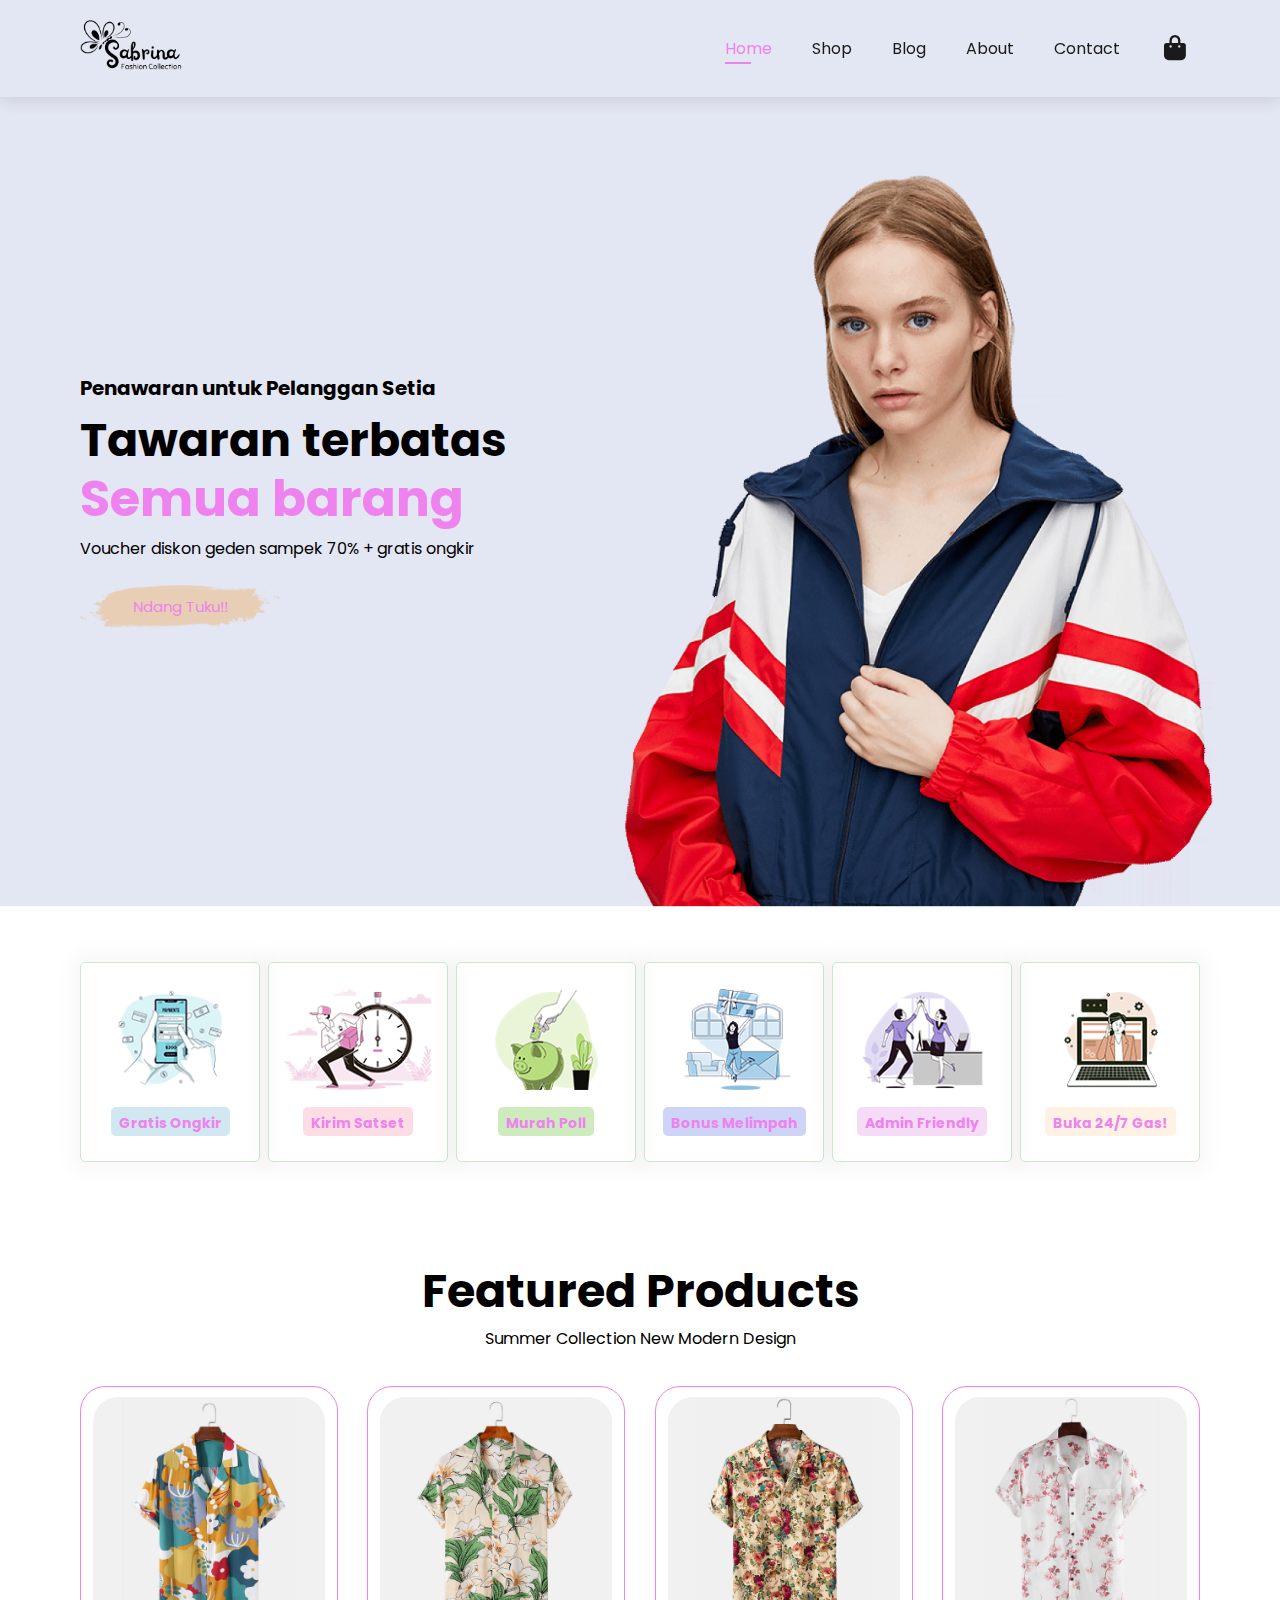
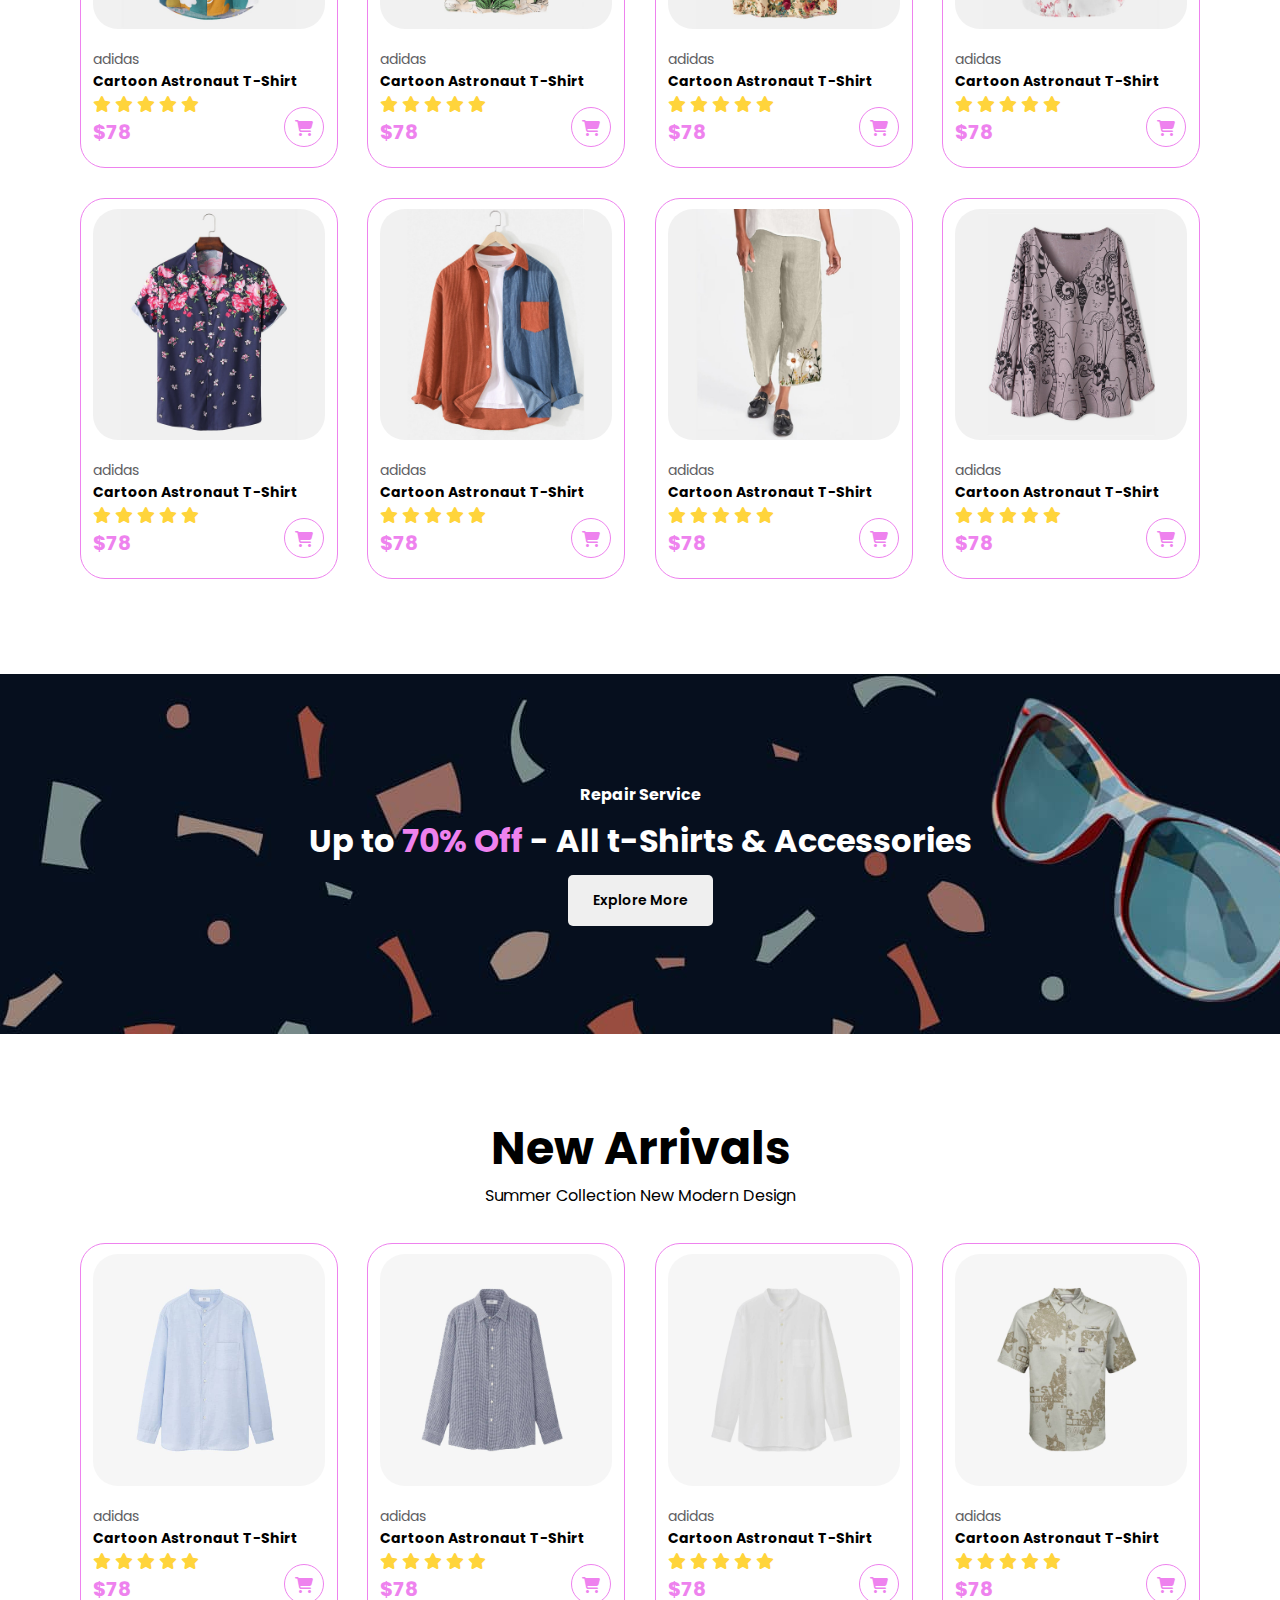
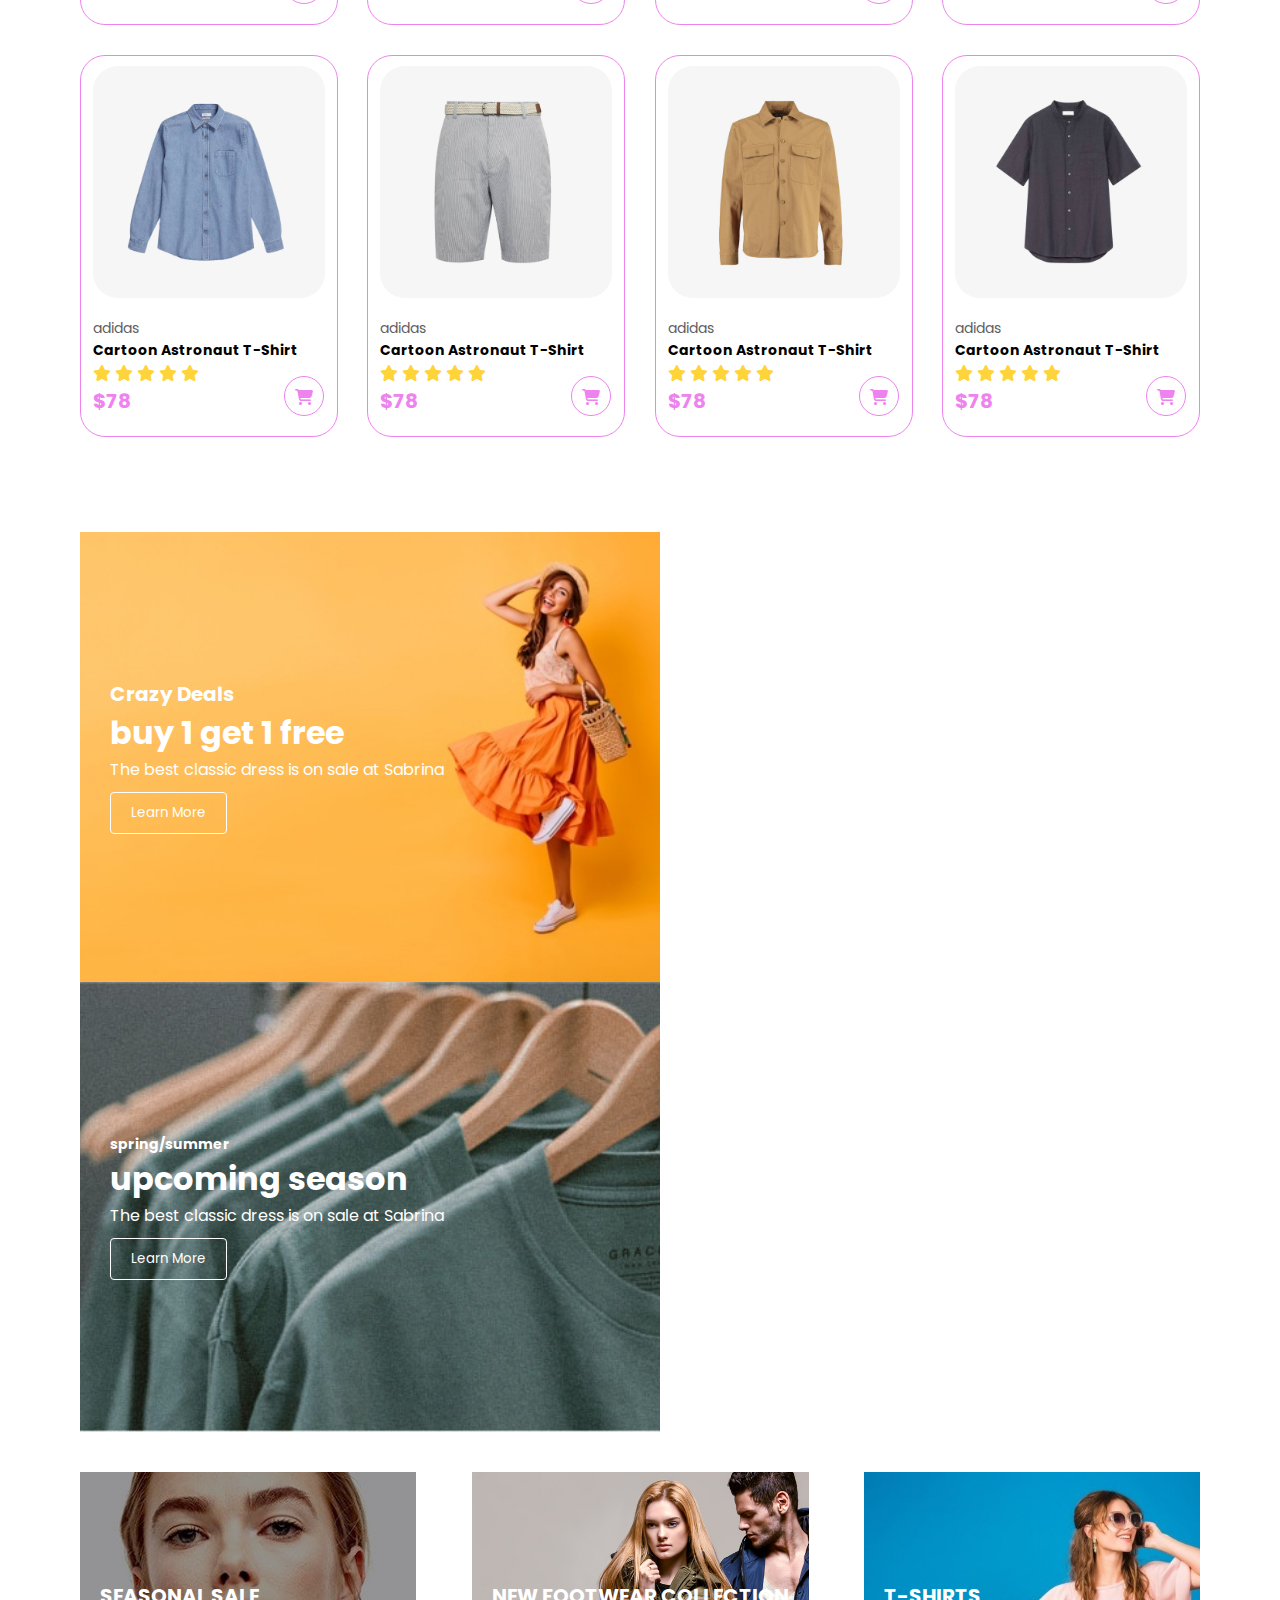
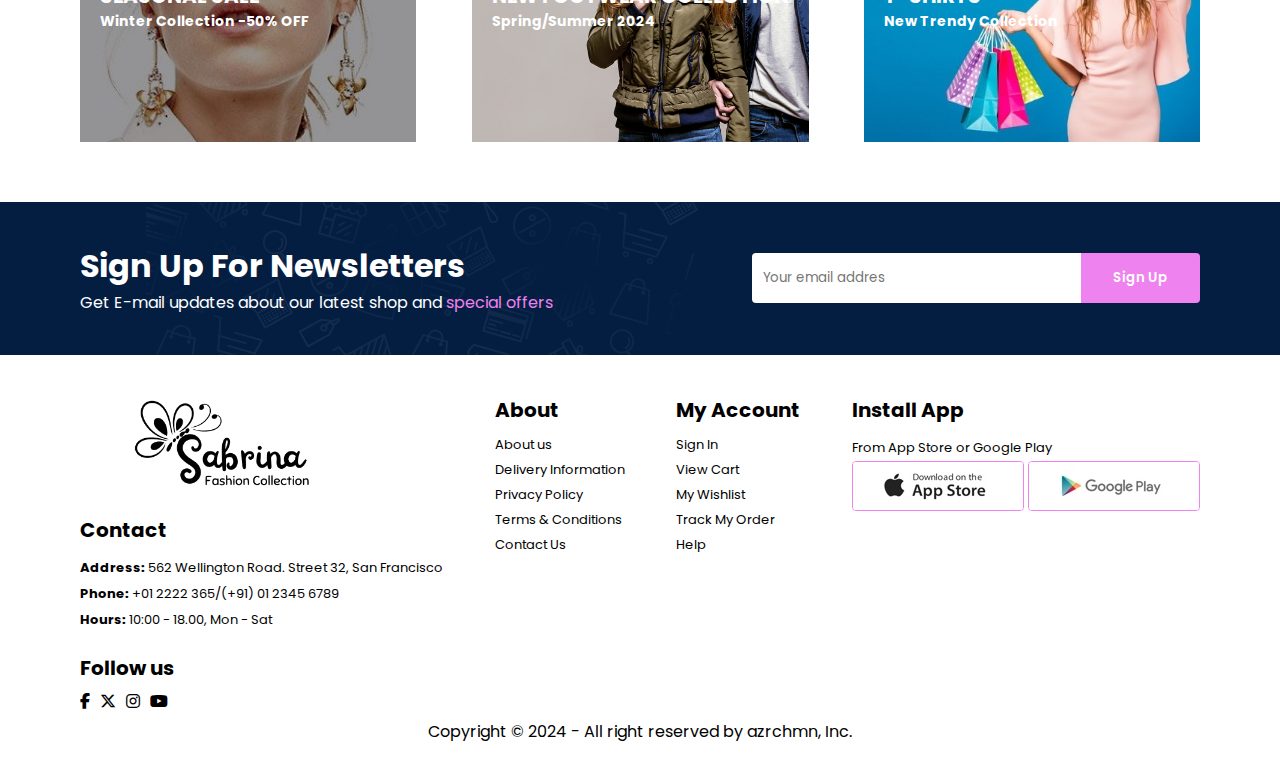
<file: index.html>
<!DOCTYPE html>
<html lang="en">

<head>
    <meta charset="UTF-8">
    <meta name="viewport" content="width=device-width, initial-scale=1.0">
    <link rel="stylesheet" href="style.css">
    <link rel="stylesheet" href="https://cdnjs.cloudflare.com/ajax/libs/font-awesome/6.6.0/css/all.min.css" />
    <title>Document</title>
</head>

<body>
    <section id="header">
        <a href="#"><img src="assets/img/logo3.png" alt="" width="auto" height="50px"></a>
        <div id="navbar-box">
            <ul id="navbar">
                <li><a class="poppins-medium active" href="#">Home</a></li>
                <li><a class="poppins-medium" href="shop.html">Shop</a></li>
                <li><a class="poppins-medium" href="#">Blog</a></li>
                <li><a class="poppins-medium" href="#">About</a></li>
                <li><a class="poppins-medium" href="#">Contact</a></li>
            </ul>
            <a id="close" href="#" style="font-size: 25px;"><i class="fa-solid fa-xmark"></i></a>
            <a id="navbar-icon" class="cart" style="font-size: 25px;" href="#"><i
                    class="fa-solid fa-bag-shopping"></i></a>
        </div>
        <div id="hamburger-menu">
            <a id="navbar-icon" style="font-size: 25px;" href="#"><i class="fa-solid fa-bag-shopping"></i></a>
            <div id="menu">
                <i style="font-size: 25px;" class="fa-solid fa-bars"></i>
            </div>
        </div>
    </section>

    <section id="hero">
        <h4>Penawaran untuk Pelanggan Setia</h4>
        <h2>Tawaran terbatas</h2>
        <h1>Semua barang</h1>
        <p>Voucher diskon geden sampek 70% + gratis ongkir</p>
        <button class="poppins-bold" style="font-size: 15px;">Ndang Tuku!!</button>
    </section>

    <section id="feature">
        <div class="fe-box">
            <img src="assets/img/features/f1.png" alt="">
            <h5>Gratis Ongkir</h5>
        </div>
        <div class="fe-box">
            <img src="assets/img/features/f2.png" alt="">
            <h5>Kirim Satset</h5>
        </div>
        <div class="fe-box">
            <img src="assets/img/features/f3.png" alt="">
            <h5>Murah Poll</h5>
        </div>
        <div class="fe-box">
            <img src="assets/img/features/f4.png" alt="">
            <h5>Bonus Melimpah</h5>
        </div>
        <div class="fe-box">
            <img src="assets/img/features/f5.png" alt="">
            <h5>Admin Friendly</h5>
        </div>
        <div class="fe-box">
            <img src="assets/img/features/f6.png" alt="">
            <h5>Buka 24/7 Gas!</h5>
        </div>
    </section>

    <section id="product">
        <h2>Featured Products</h2>
        <p>Summer Collection New Modern Design</p>
        <div class="pro-container">
            <div class="pro-card">
                <img src="assets/img/products/f1.jpg" alt="">
                <div class="desc">
                    <span>adidas</span>
                    <h5>Cartoon Astronaut T-Shirt</h5>
                    <div class="star">
                        <i class="fa-solid fa-star" style="color: #FFD43B;"></i>
                        <i class="fa-solid fa-star" style="color: #FFD43B;"></i>
                        <i class="fa-solid fa-star" style="color: #FFD43B;"></i>
                        <i class="fa-solid fa-star" style="color: #FFD43B;"></i>
                        <i class="fa-solid fa-star" style="color: #FFD43B;"></i>
                    </div>
                    <h4>$78</h4>
                </div>
                <a href="#"><i class="fa-solid fa-cart-shopping cart"></i></a>
            </div>
            <div class="pro-card">
                <img src="assets/img/products/f2.jpg" alt="">
                <div class="desc">
                    <span>adidas</span>
                    <h5>Cartoon Astronaut T-Shirt</h5>
                    <div class="star">
                        <i class="fa-solid fa-star" style="color: #FFD43B;"></i>
                        <i class="fa-solid fa-star" style="color: #FFD43B;"></i>
                        <i class="fa-solid fa-star" style="color: #FFD43B;"></i>
                        <i class="fa-solid fa-star" style="color: #FFD43B;"></i>
                        <i class="fa-solid fa-star" style="color: #FFD43B;"></i>
                    </div>
                    <h4>$78</h4>
                </div>
                <a href="#"><i class="fa-solid fa-cart-shopping cart"></i></a>
            </div>
            <div class="pro-card">
                <img src="assets/img/products/f3.jpg" alt="">
                <div class="desc">
                    <span>adidas</span>
                    <h5>Cartoon Astronaut T-Shirt</h5>
                    <div class="star">
                        <i class="fa-solid fa-star" style="color: #FFD43B;"></i>
                        <i class="fa-solid fa-star" style="color: #FFD43B;"></i>
                        <i class="fa-solid fa-star" style="color: #FFD43B;"></i>
                        <i class="fa-solid fa-star" style="color: #FFD43B;"></i>
                        <i class="fa-solid fa-star" style="color: #FFD43B;"></i>
                    </div>
                    <h4>$78</h4>
                </div>
                <a href="#"><i class="fa-solid fa-cart-shopping cart"></i></a>
            </div>
            <div class="pro-card">
                <img src="assets/img/products/f4.jpg" alt="">
                <div class="desc">
                    <span>adidas</span>
                    <h5>Cartoon Astronaut T-Shirt</h5>
                    <div class="star">
                        <i class="fa-solid fa-star" style="color: #FFD43B;"></i>
                        <i class="fa-solid fa-star" style="color: #FFD43B;"></i>
                        <i class="fa-solid fa-star" style="color: #FFD43B;"></i>
                        <i class="fa-solid fa-star" style="color: #FFD43B;"></i>
                        <i class="fa-solid fa-star" style="color: #FFD43B;"></i>
                    </div>
                    <h4>$78</h4>
                </div>
                <a href="#"><i class="fa-solid fa-cart-shopping cart"></i></a>
            </div>
            <div class="pro-card">
                <img src="assets/img/products/f5.jpg" alt="">
                <div class="desc">
                    <span>adidas</span>
                    <h5>Cartoon Astronaut T-Shirt</h5>
                    <div class="star">
                        <i class="fa-solid fa-star" style="color: #FFD43B;"></i>
                        <i class="fa-solid fa-star" style="color: #FFD43B;"></i>
                        <i class="fa-solid fa-star" style="color: #FFD43B;"></i>
                        <i class="fa-solid fa-star" style="color: #FFD43B;"></i>
                        <i class="fa-solid fa-star" style="color: #FFD43B;"></i>
                    </div>
                    <h4>$78</h4>
                </div>
                <a href="#"><i class="fa-solid fa-cart-shopping cart"></i></a>
            </div>
            <div class="pro-card">
                <img src="assets/img/products/f6.jpg" alt="">
                <div class="desc">
                    <span>adidas</span>
                    <h5>Cartoon Astronaut T-Shirt</h5>
                    <div class="star">
                        <i class="fa-solid fa-star" style="color: #FFD43B;"></i>
                        <i class="fa-solid fa-star" style="color: #FFD43B;"></i>
                        <i class="fa-solid fa-star" style="color: #FFD43B;"></i>
                        <i class="fa-solid fa-star" style="color: #FFD43B;"></i>
                        <i class="fa-solid fa-star" style="color: #FFD43B;"></i>
                    </div>
                    <h4>$78</h4>
                </div>
                <a href="#"><i class="fa-solid fa-cart-shopping cart"></i></a>
            </div>
            <div class="pro-card">
                <img src="assets/img/products/f7.jpg" alt="">
                <div class="desc">
                    <span>adidas</span>
                    <h5>Cartoon Astronaut T-Shirt</h5>
                    <div class="star">
                        <i class="fa-solid fa-star" style="color: #FFD43B;"></i>
                        <i class="fa-solid fa-star" style="color: #FFD43B;"></i>
                        <i class="fa-solid fa-star" style="color: #FFD43B;"></i>
                        <i class="fa-solid fa-star" style="color: #FFD43B;"></i>
                        <i class="fa-solid fa-star" style="color: #FFD43B;"></i>
                    </div>
                    <h4>$78</h4>
                </div>
                <a href="#"><i class="fa-solid fa-cart-shopping cart"></i></a>
            </div>
            <div class="pro-card">
                <img src="assets/img/products/f8.jpg" alt="">
                <div class="desc">
                    <span>adidas</span>
                    <h5>Cartoon Astronaut T-Shirt</h5>
                    <div class="star">
                        <i class="fa-solid fa-star" style="color: #FFD43B;"></i>
                        <i class="fa-solid fa-star" style="color: #FFD43B;"></i>
                        <i class="fa-solid fa-star" style="color: #FFD43B;"></i>
                        <i class="fa-solid fa-star" style="color: #FFD43B;"></i>
                        <i class="fa-solid fa-star" style="color: #FFD43B;"></i>
                    </div>
                    <h4>$78</h4>
                </div>
                <a href="#"><i class="fa-solid fa-cart-shopping cart"></i></a>
            </div>
        </div>
    </section>

    <section id="banner">
        <h4>Repair Service</h4>
        <h3>Up to <span>70% Off</span> - All t-Shirts & Accessories</h3>
        <button>Explore More</button>
    </section>

    <section id="product">
        <h2>New Arrivals</h2>
        <p>Summer Collection New Modern Design</p>
        <div class="pro-container">
            <div class="pro-card">
                <img src="assets/img/products/n1.jpg" alt="">
                <div class="desc">
                    <span>adidas</span>
                    <h5>Cartoon Astronaut T-Shirt</h5>
                    <div class="star">
                        <i class="fa-solid fa-star" style="color: #FFD43B;"></i>
                        <i class="fa-solid fa-star" style="color: #FFD43B;"></i>
                        <i class="fa-solid fa-star" style="color: #FFD43B;"></i>
                        <i class="fa-solid fa-star" style="color: #FFD43B;"></i>
                        <i class="fa-solid fa-star" style="color: #FFD43B;"></i>
                    </div>
                    <h4>$78</h4>
                </div>
                <a href="#"><i class="fa-solid fa-cart-shopping cart"></i></a>
            </div>
            <div class="pro-card">
                <img src="assets/img/products/n2.jpg" alt="">
                <div class="desc">
                    <span>adidas</span>
                    <h5>Cartoon Astronaut T-Shirt</h5>
                    <div class="star">
                        <i class="fa-solid fa-star" style="color: #FFD43B;"></i>
                        <i class="fa-solid fa-star" style="color: #FFD43B;"></i>
                        <i class="fa-solid fa-star" style="color: #FFD43B;"></i>
                        <i class="fa-solid fa-star" style="color: #FFD43B;"></i>
                        <i class="fa-solid fa-star" style="color: #FFD43B;"></i>
                    </div>
                    <h4>$78</h4>
                </div>
                <a href="#"><i class="fa-solid fa-cart-shopping cart"></i></a>
            </div>
            <div class="pro-card">
                <img src="assets/img/products/n3.jpg" alt="">
                <div class="desc">
                    <span>adidas</span>
                    <h5>Cartoon Astronaut T-Shirt</h5>
                    <div class="star">
                        <i class="fa-solid fa-star" style="color: #FFD43B;"></i>
                        <i class="fa-solid fa-star" style="color: #FFD43B;"></i>
                        <i class="fa-solid fa-star" style="color: #FFD43B;"></i>
                        <i class="fa-solid fa-star" style="color: #FFD43B;"></i>
                        <i class="fa-solid fa-star" style="color: #FFD43B;"></i>
                    </div>
                    <h4>$78</h4>
                </div>
                <a href="#"><i class="fa-solid fa-cart-shopping cart"></i></a>
            </div>
            <div class="pro-card">
                <img src="assets/img/products/n4.jpg" alt="">
                <div class="desc">
                    <span>adidas</span>
                    <h5>Cartoon Astronaut T-Shirt</h5>
                    <div class="star">
                        <i class="fa-solid fa-star" style="color: #FFD43B;"></i>
                        <i class="fa-solid fa-star" style="color: #FFD43B;"></i>
                        <i class="fa-solid fa-star" style="color: #FFD43B;"></i>
                        <i class="fa-solid fa-star" style="color: #FFD43B;"></i>
                        <i class="fa-solid fa-star" style="color: #FFD43B;"></i>
                    </div>
                    <h4>$78</h4>
                </div>
                <a href="#"><i class="fa-solid fa-cart-shopping cart"></i></a>
            </div>
            <div class="pro-card">
                <img src="assets/img/products/n5.jpg" alt="">
                <div class="desc">
                    <span>adidas</span>
                    <h5>Cartoon Astronaut T-Shirt</h5>
                    <div class="star">
                        <i class="fa-solid fa-star" style="color: #FFD43B;"></i>
                        <i class="fa-solid fa-star" style="color: #FFD43B;"></i>
                        <i class="fa-solid fa-star" style="color: #FFD43B;"></i>
                        <i class="fa-solid fa-star" style="color: #FFD43B;"></i>
                        <i class="fa-solid fa-star" style="color: #FFD43B;"></i>
                    </div>
                    <h4>$78</h4>
                </div>
                <a href="#"><i class="fa-solid fa-cart-shopping cart"></i></a>
            </div>
            <div class="pro-card">
                <img src="assets/img/products/n6.jpg" alt="">
                <div class="desc">
                    <span>adidas</span>
                    <h5>Cartoon Astronaut T-Shirt</h5>
                    <div class="star">
                        <i class="fa-solid fa-star" style="color: #FFD43B;"></i>
                        <i class="fa-solid fa-star" style="color: #FFD43B;"></i>
                        <i class="fa-solid fa-star" style="color: #FFD43B;"></i>
                        <i class="fa-solid fa-star" style="color: #FFD43B;"></i>
                        <i class="fa-solid fa-star" style="color: #FFD43B;"></i>
                    </div>
                    <h4>$78</h4>
                </div>
                <a href="#"><i class="fa-solid fa-cart-shopping cart"></i></a>
            </div>
            <div class="pro-card">
                <img src="assets/img/products/n7.jpg" alt="">
                <div class="desc">
                    <span>adidas</span>
                    <h5>Cartoon Astronaut T-Shirt</h5>
                    <div class="star">
                        <i class="fa-solid fa-star" style="color: #FFD43B;"></i>
                        <i class="fa-solid fa-star" style="color: #FFD43B;"></i>
                        <i class="fa-solid fa-star" style="color: #FFD43B;"></i>
                        <i class="fa-solid fa-star" style="color: #FFD43B;"></i>
                        <i class="fa-solid fa-star" style="color: #FFD43B;"></i>
                    </div>
                    <h4>$78</h4>
                </div>
                <a href="#"><i class="fa-solid fa-cart-shopping cart"></i></a>
            </div>
            <div class="pro-card">
                <img src="assets/img/products/n8.jpg" alt="">
                <div class="desc">
                    <span>adidas</span>
                    <h5>Cartoon Astronaut T-Shirt</h5>
                    <div class="star">
                        <i class="fa-solid fa-star" style="color: #FFD43B;"></i>
                        <i class="fa-solid fa-star" style="color: #FFD43B;"></i>
                        <i class="fa-solid fa-star" style="color: #FFD43B;"></i>
                        <i class="fa-solid fa-star" style="color: #FFD43B;"></i>
                        <i class="fa-solid fa-star" style="color: #FFD43B;"></i>
                    </div>
                    <h4>$78</h4>
                </div>
                <a href="#"><i class="fa-solid fa-cart-shopping cart"></i></a>
            </div>
        </div>
    </section>

    <section id="sm-banner">
        <div class="banner-box">
            <h4>Crazy Deals</h4>
            <h3>buy 1 get 1 free</h3>
            <span>The best classic dress is on sale at Sabrina</span>
            <button>Learn More</button>
        </div>
        <div class="banner-box">
            <h6>spring/summer</h6>
            <h3>upcoming season</h3>
            <span>The best classic dress is on sale at Sabrina</span>
            <button>Learn More</button>
        </div>
    </section>

    <section id="xs-banner">
        <div class="banner-box">
            <h4>SEASONAL SALE</h4>
            <h5>Winter Collection -50% OFF</h5>
        </div>
        <div class="banner-box">
            <h4>NEW FOOTWEAR COLLECTION</h4>
            <h5>Spring/Summer 2024</h5>
        </div>
        <div class="banner-box">
            <h4>T-SHIRTS</h4>
            <h5>New Trendy Collection</h5>
        </div>
    </section>

    <section id="newsletter">
        <div class="text">
            <h3>Sign Up For Newsletters</h3>
            <p>Get E-mail updates about our latest shop and <span>special offers</span></p>
        </div>
        <div class="form">
            <input type="text" placeholder="Your email addres">
            <button>Sign Up</button>
        </div>
    </section>

    <footer>
        <div class="col">
            <div class="logo"></div>
            <!-- <img src="assets/img/logo2.png" alt=""> -->
            <h4>Contact</h4>
            <p><strong>Address: </strong>562 Wellington Road. Street 32, San Francisco</p>
            <p><strong>Phone: </strong>+01 2222 365/(+91) 01 2345 6789</p>
            <p><strong>Hours: </strong>10:00 - 18.00, Mon - Sat</p>
            <h4 class="follow">Follow us</h4>
            <div class="logo-sosmed">
                <i class="fa-brands fa-facebook-f"></i>
                <i class="fa-brands fa-x-twitter"></i>
                <i class="fa-brands fa-instagram"></i>
                <i class="fa-brands fa-youtube"></i>
            </div>
        </div>
        <div class="col">
            <h4>About</h4>
            <a href="#">About us</a>
            <a href="#">Delivery Information</a>
            <a href="#">Privacy Policy</a>
            <a href="#">Terms & Conditions</a>
            <a href="#">Contact Us</a>
        </div>
        <div class="col">
            <h4>My Account</h4>
            <a href="#">Sign In</a>
            <a href="#">View Cart</a>
            <a href="#">My Wishlist</a>
            <a href="#">Track My Order</a>
            <a href="#">Help</a>
        </div>
        <div class="col">
            <h4>Install App</h4>
            <p>From App Store or Google Play</p>
            <div class="app">
                <img src="assets/img/pay/app.jpg" alt="App Store">
                <img src="assets/img/pay/play.jpg" alt="Google Play">
            </div>
        </div>
        <div class="copyright">
            <p>Copyright © 2024 - All right reserved by azrchmn, Inc.</p>
        </div>
    </footer>

    <script src="script.js"></script>
</body>

</html>
</file>
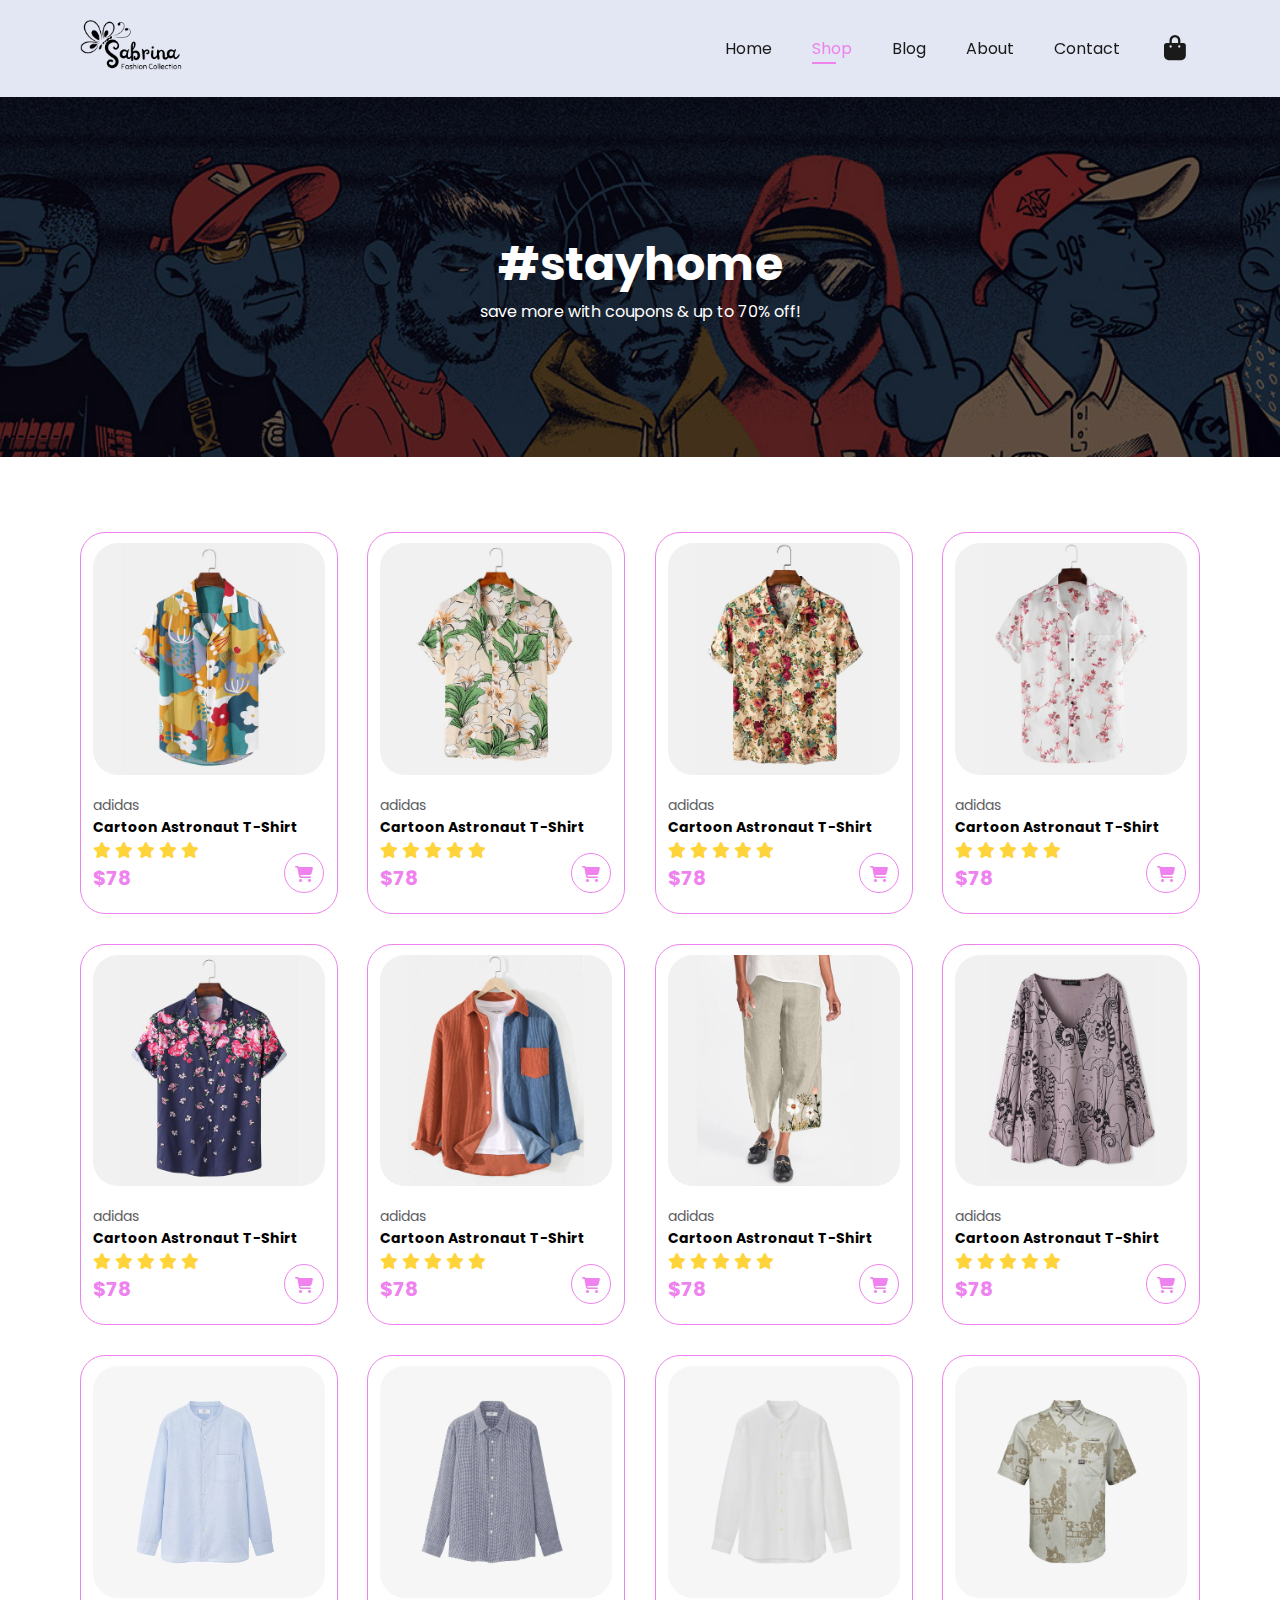
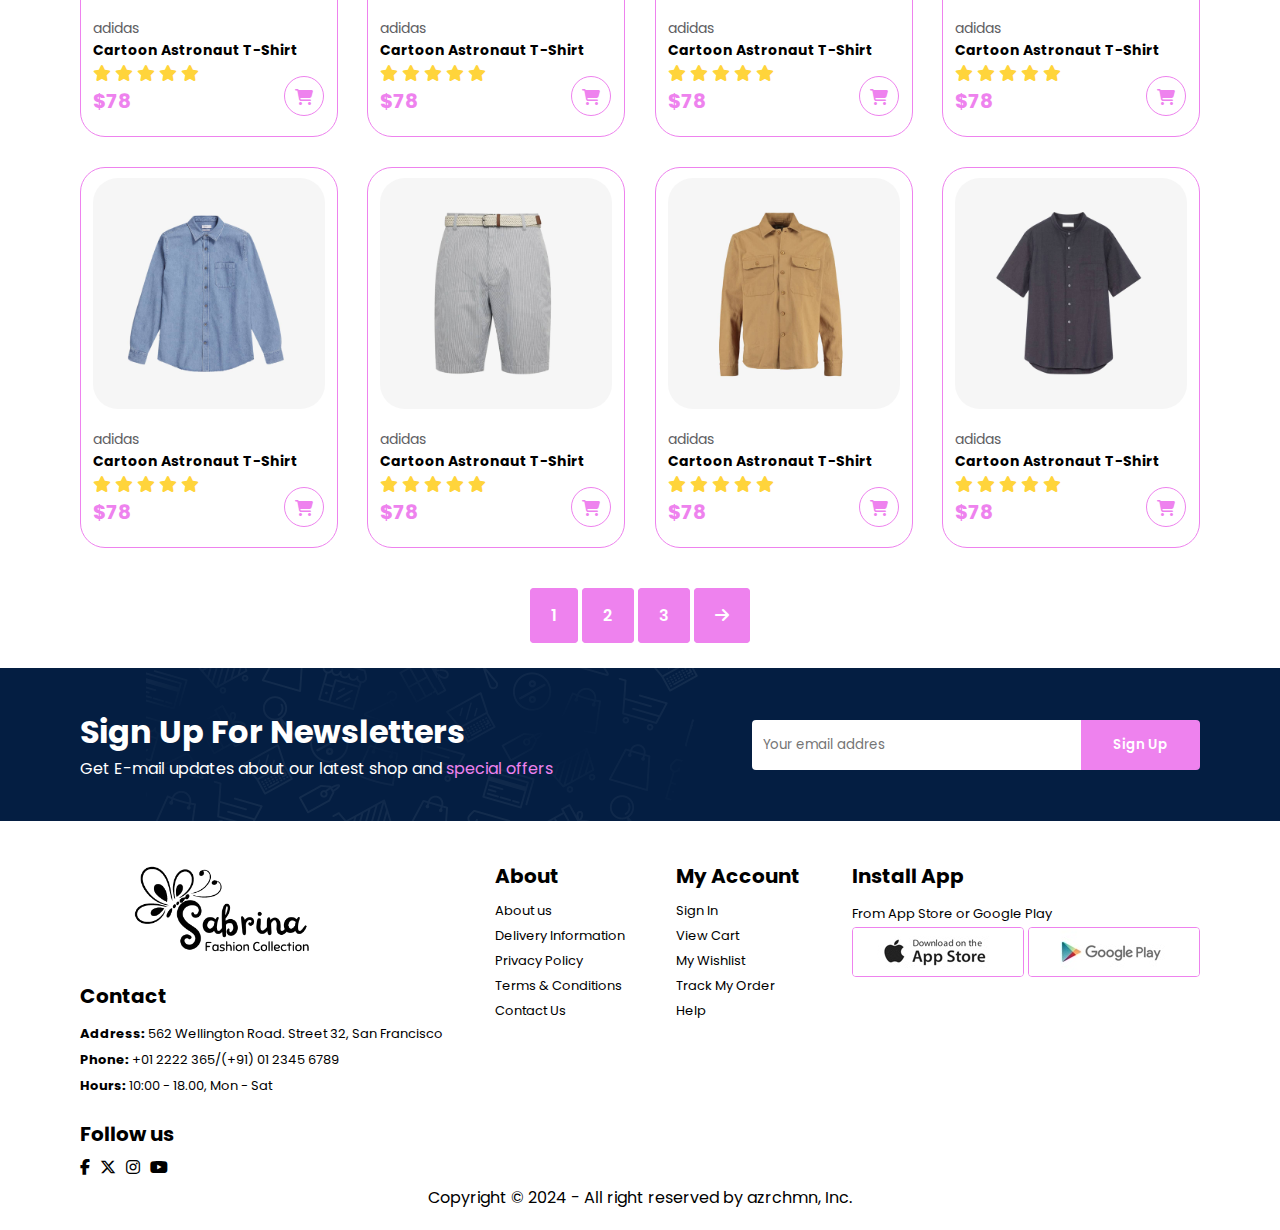
<file: shop.html>
<!DOCTYPE html>
<html lang="en">

<head>
    <meta charset="UTF-8">
    <meta name="viewport" content="width=device-width, initial-scale=1.0">
    <link rel="stylesheet" href="style.css">
    <link rel="stylesheet" href="https://cdnjs.cloudflare.com/ajax/libs/font-awesome/6.6.0/css/all.min.css" />
    <title>Document</title>
</head>

<body>
    <section id="header">
        <a href="#"><img src="assets/img/logo3.png" alt="" width="auto" height="50px"></a>
        <div id="navbar-box">
            <ul id="navbar">
                <li><a class="poppins-medium" href="index.html">Home</a></li>
                <li><a class="poppins-medium active" href="#">Shop</a></li>
                <li><a class="poppins-medium" href="#">Blog</a></li>
                <li><a class="poppins-medium" href="#">About</a></li>
                <li><a class="poppins-medium" href="#">Contact</a></li>
            </ul>
            <a id="close" href="#" style="font-size: 25px;"><i class="fa-solid fa-xmark"></i></a>
            <a id="navbar-icon" class="cart" style="font-size: 25px;" href="#"><i
                    class="fa-solid fa-bag-shopping"></i></a>
        </div>
        <div id="hamburger-menu">
            <a id="navbar-icon" style="font-size: 25px;" href="#"><i class="fa-solid fa-bag-shopping"></i></a>
            <div id="menu">
                <i style="font-size: 25px;" class="fa-solid fa-bars"></i>
            </div>
        </div>
    </section>

    <section id="page-header">
        <h2>#stayhome</h2>
        <p>save more with coupons & up to 70% off!</p>
    </section>

    <section id="product">
        <div class="pro-container">
            <div class="pro-card">
                <img src="assets/img/products/f1.jpg" alt="">
                <div class="desc">
                    <span>adidas</span>
                    <h5>Cartoon Astronaut T-Shirt</h5>
                    <div class="star">
                        <i class="fa-solid fa-star" style="color: #FFD43B;"></i>
                        <i class="fa-solid fa-star" style="color: #FFD43B;"></i>
                        <i class="fa-solid fa-star" style="color: #FFD43B;"></i>
                        <i class="fa-solid fa-star" style="color: #FFD43B;"></i>
                        <i class="fa-solid fa-star" style="color: #FFD43B;"></i>
                    </div>
                    <h4>$78</h4>
                </div>
                <a href="#"><i class="fa-solid fa-cart-shopping cart"></i></a>
            </div>
            <div class="pro-card">
                <img src="assets/img/products/f2.jpg" alt="">
                <div class="desc">
                    <span>adidas</span>
                    <h5>Cartoon Astronaut T-Shirt</h5>
                    <div class="star">
                        <i class="fa-solid fa-star" style="color: #FFD43B;"></i>
                        <i class="fa-solid fa-star" style="color: #FFD43B;"></i>
                        <i class="fa-solid fa-star" style="color: #FFD43B;"></i>
                        <i class="fa-solid fa-star" style="color: #FFD43B;"></i>
                        <i class="fa-solid fa-star" style="color: #FFD43B;"></i>
                    </div>
                    <h4>$78</h4>
                </div>
                <a href="#"><i class="fa-solid fa-cart-shopping cart"></i></a>
            </div>
            <div class="pro-card">
                <img src="assets/img/products/f3.jpg" alt="">
                <div class="desc">
                    <span>adidas</span>
                    <h5>Cartoon Astronaut T-Shirt</h5>
                    <div class="star">
                        <i class="fa-solid fa-star" style="color: #FFD43B;"></i>
                        <i class="fa-solid fa-star" style="color: #FFD43B;"></i>
                        <i class="fa-solid fa-star" style="color: #FFD43B;"></i>
                        <i class="fa-solid fa-star" style="color: #FFD43B;"></i>
                        <i class="fa-solid fa-star" style="color: #FFD43B;"></i>
                    </div>
                    <h4>$78</h4>
                </div>
                <a href="#"><i class="fa-solid fa-cart-shopping cart"></i></a>
            </div>
            <div class="pro-card">
                <img src="assets/img/products/f4.jpg" alt="">
                <div class="desc">
                    <span>adidas</span>
                    <h5>Cartoon Astronaut T-Shirt</h5>
                    <div class="star">
                        <i class="fa-solid fa-star" style="color: #FFD43B;"></i>
                        <i class="fa-solid fa-star" style="color: #FFD43B;"></i>
                        <i class="fa-solid fa-star" style="color: #FFD43B;"></i>
                        <i class="fa-solid fa-star" style="color: #FFD43B;"></i>
                        <i class="fa-solid fa-star" style="color: #FFD43B;"></i>
                    </div>
                    <h4>$78</h4>
                </div>
                <a href="#"><i class="fa-solid fa-cart-shopping cart"></i></a>
            </div>
            <div class="pro-card">
                <img src="assets/img/products/f5.jpg" alt="">
                <div class="desc">
                    <span>adidas</span>
                    <h5>Cartoon Astronaut T-Shirt</h5>
                    <div class="star">
                        <i class="fa-solid fa-star" style="color: #FFD43B;"></i>
                        <i class="fa-solid fa-star" style="color: #FFD43B;"></i>
                        <i class="fa-solid fa-star" style="color: #FFD43B;"></i>
                        <i class="fa-solid fa-star" style="color: #FFD43B;"></i>
                        <i class="fa-solid fa-star" style="color: #FFD43B;"></i>
                    </div>
                    <h4>$78</h4>
                </div>
                <a href="#"><i class="fa-solid fa-cart-shopping cart"></i></a>
            </div>
            <div class="pro-card">
                <img src="assets/img/products/f6.jpg" alt="">
                <div class="desc">
                    <span>adidas</span>
                    <h5>Cartoon Astronaut T-Shirt</h5>
                    <div class="star">
                        <i class="fa-solid fa-star" style="color: #FFD43B;"></i>
                        <i class="fa-solid fa-star" style="color: #FFD43B;"></i>
                        <i class="fa-solid fa-star" style="color: #FFD43B;"></i>
                        <i class="fa-solid fa-star" style="color: #FFD43B;"></i>
                        <i class="fa-solid fa-star" style="color: #FFD43B;"></i>
                    </div>
                    <h4>$78</h4>
                </div>
                <a href="#"><i class="fa-solid fa-cart-shopping cart"></i></a>
            </div>
            <div class="pro-card">
                <img src="assets/img/products/f7.jpg" alt="">
                <div class="desc">
                    <span>adidas</span>
                    <h5>Cartoon Astronaut T-Shirt</h5>
                    <div class="star">
                        <i class="fa-solid fa-star" style="color: #FFD43B;"></i>
                        <i class="fa-solid fa-star" style="color: #FFD43B;"></i>
                        <i class="fa-solid fa-star" style="color: #FFD43B;"></i>
                        <i class="fa-solid fa-star" style="color: #FFD43B;"></i>
                        <i class="fa-solid fa-star" style="color: #FFD43B;"></i>
                    </div>
                    <h4>$78</h4>
                </div>
                <a href="#"><i class="fa-solid fa-cart-shopping cart"></i></a>
            </div>
            <div class="pro-card">
                <img src="assets/img/products/f8.jpg" alt="">
                <div class="desc">
                    <span>adidas</span>
                    <h5>Cartoon Astronaut T-Shirt</h5>
                    <div class="star">
                        <i class="fa-solid fa-star" style="color: #FFD43B;"></i>
                        <i class="fa-solid fa-star" style="color: #FFD43B;"></i>
                        <i class="fa-solid fa-star" style="color: #FFD43B;"></i>
                        <i class="fa-solid fa-star" style="color: #FFD43B;"></i>
                        <i class="fa-solid fa-star" style="color: #FFD43B;"></i>
                    </div>
                    <h4>$78</h4>
                </div>
                <a href="#"><i class="fa-solid fa-cart-shopping cart"></i></a>
            </div>
            <div class="pro-card">
                <img src="assets/img/products/n1.jpg" alt="">
                <div class="desc">
                    <span>adidas</span>
                    <h5>Cartoon Astronaut T-Shirt</h5>
                    <div class="star">
                        <i class="fa-solid fa-star" style="color: #FFD43B;"></i>
                        <i class="fa-solid fa-star" style="color: #FFD43B;"></i>
                        <i class="fa-solid fa-star" style="color: #FFD43B;"></i>
                        <i class="fa-solid fa-star" style="color: #FFD43B;"></i>
                        <i class="fa-solid fa-star" style="color: #FFD43B;"></i>
                    </div>
                    <h4>$78</h4>
                </div>
                <a href="#"><i class="fa-solid fa-cart-shopping cart"></i></a>
            </div>
            <div class="pro-card">
                <img src="assets/img/products/n2.jpg" alt="">
                <div class="desc">
                    <span>adidas</span>
                    <h5>Cartoon Astronaut T-Shirt</h5>
                    <div class="star">
                        <i class="fa-solid fa-star" style="color: #FFD43B;"></i>
                        <i class="fa-solid fa-star" style="color: #FFD43B;"></i>
                        <i class="fa-solid fa-star" style="color: #FFD43B;"></i>
                        <i class="fa-solid fa-star" style="color: #FFD43B;"></i>
                        <i class="fa-solid fa-star" style="color: #FFD43B;"></i>
                    </div>
                    <h4>$78</h4>
                </div>
                <a href="#"><i class="fa-solid fa-cart-shopping cart"></i></a>
            </div>
            <div class="pro-card">
                <img src="assets/img/products/n3.jpg" alt="">
                <div class="desc">
                    <span>adidas</span>
                    <h5>Cartoon Astronaut T-Shirt</h5>
                    <div class="star">
                        <i class="fa-solid fa-star" style="color: #FFD43B;"></i>
                        <i class="fa-solid fa-star" style="color: #FFD43B;"></i>
                        <i class="fa-solid fa-star" style="color: #FFD43B;"></i>
                        <i class="fa-solid fa-star" style="color: #FFD43B;"></i>
                        <i class="fa-solid fa-star" style="color: #FFD43B;"></i>
                    </div>
                    <h4>$78</h4>
                </div>
                <a href="#"><i class="fa-solid fa-cart-shopping cart"></i></a>
            </div>
            <div class="pro-card">
                <img src="assets/img/products/n4.jpg" alt="">
                <div class="desc">
                    <span>adidas</span>
                    <h5>Cartoon Astronaut T-Shirt</h5>
                    <div class="star">
                        <i class="fa-solid fa-star" style="color: #FFD43B;"></i>
                        <i class="fa-solid fa-star" style="color: #FFD43B;"></i>
                        <i class="fa-solid fa-star" style="color: #FFD43B;"></i>
                        <i class="fa-solid fa-star" style="color: #FFD43B;"></i>
                        <i class="fa-solid fa-star" style="color: #FFD43B;"></i>
                    </div>
                    <h4>$78</h4>
                </div>
                <a href="#"><i class="fa-solid fa-cart-shopping cart"></i></a>
            </div>
            <div class="pro-card">
                <img src="assets/img/products/n5.jpg" alt="">
                <div class="desc">
                    <span>adidas</span>
                    <h5>Cartoon Astronaut T-Shirt</h5>
                    <div class="star">
                        <i class="fa-solid fa-star" style="color: #FFD43B;"></i>
                        <i class="fa-solid fa-star" style="color: #FFD43B;"></i>
                        <i class="fa-solid fa-star" style="color: #FFD43B;"></i>
                        <i class="fa-solid fa-star" style="color: #FFD43B;"></i>
                        <i class="fa-solid fa-star" style="color: #FFD43B;"></i>
                    </div>
                    <h4>$78</h4>
                </div>
                <a href="#"><i class="fa-solid fa-cart-shopping cart"></i></a>
            </div>
            <div class="pro-card">
                <img src="assets/img/products/n6.jpg" alt="">
                <div class="desc">
                    <span>adidas</span>
                    <h5>Cartoon Astronaut T-Shirt</h5>
                    <div class="star">
                        <i class="fa-solid fa-star" style="color: #FFD43B;"></i>
                        <i class="fa-solid fa-star" style="color: #FFD43B;"></i>
                        <i class="fa-solid fa-star" style="color: #FFD43B;"></i>
                        <i class="fa-solid fa-star" style="color: #FFD43B;"></i>
                        <i class="fa-solid fa-star" style="color: #FFD43B;"></i>
                    </div>
                    <h4>$78</h4>
                </div>
                <a href="#"><i class="fa-solid fa-cart-shopping cart"></i></a>
            </div>
            <div class="pro-card">
                <img src="assets/img/products/n7.jpg" alt="">
                <div class="desc">
                    <span>adidas</span>
                    <h5>Cartoon Astronaut T-Shirt</h5>
                    <div class="star">
                        <i class="fa-solid fa-star" style="color: #FFD43B;"></i>
                        <i class="fa-solid fa-star" style="color: #FFD43B;"></i>
                        <i class="fa-solid fa-star" style="color: #FFD43B;"></i>
                        <i class="fa-solid fa-star" style="color: #FFD43B;"></i>
                        <i class="fa-solid fa-star" style="color: #FFD43B;"></i>
                    </div>
                    <h4>$78</h4>
                </div>
                <a href="#"><i class="fa-solid fa-cart-shopping cart"></i></a>
            </div>
            <div class="pro-card">
                <img src="assets/img/products/n8.jpg" alt="">
                <div class="desc">
                    <span>adidas</span>
                    <h5>Cartoon Astronaut T-Shirt</h5>
                    <div class="star">
                        <i class="fa-solid fa-star" style="color: #FFD43B;"></i>
                        <i class="fa-solid fa-star" style="color: #FFD43B;"></i>
                        <i class="fa-solid fa-star" style="color: #FFD43B;"></i>
                        <i class="fa-solid fa-star" style="color: #FFD43B;"></i>
                        <i class="fa-solid fa-star" style="color: #FFD43B;"></i>
                    </div>
                    <h4>$78</h4>
                </div>
                <a href="#"><i class="fa-solid fa-cart-shopping cart"></i></a>
            </div>
        </div>
    </section>

    <section id="pagination">
        <a href="">1</a>
        <a href="">2</a>
        <a href="">3</a>
        <a href=""><i class="fa-solid fa-arrow-right"></i></a>
    </section>

    <section id="newsletter">
        <div class="text">
            <h3>Sign Up For Newsletters</h3>
            <p>Get E-mail updates about our latest shop and <span>special offers</span></p>
        </div>
        <div class="form">
            <input type="text" placeholder="Your email addres">
            <button>Sign Up</button>
        </div>
    </section>

    <footer>
        <div class="col">
            <div class="logo"></div>
            <!-- <img src="assets/img/logo2.png" alt=""> -->
            <h4>Contact</h4>
            <p><strong>Address: </strong>562 Wellington Road. Street 32, San Francisco</p>
            <p><strong>Phone: </strong>+01 2222 365/(+91) 01 2345 6789</p>
            <p><strong>Hours: </strong>10:00 - 18.00, Mon - Sat</p>
            <h4 class="follow">Follow us</h4>
            <div class="logo-sosmed">
                <i class="fa-brands fa-facebook-f"></i>
                <i class="fa-brands fa-x-twitter"></i>
                <i class="fa-brands fa-instagram"></i>
                <i class="fa-brands fa-youtube"></i>
            </div>
        </div>
        <div class="col">
            <h4>About</h4>
            <a href="#">About us</a>
            <a href="#">Delivery Information</a>
            <a href="#">Privacy Policy</a>
            <a href="#">Terms & Conditions</a>
            <a href="#">Contact Us</a>
        </div>
        <div class="col">
            <h4>My Account</h4>
            <a href="#">Sign In</a>
            <a href="#">View Cart</a>
            <a href="#">My Wishlist</a>
            <a href="#">Track My Order</a>
            <a href="#">Help</a>
        </div>
        <div class="col">
            <h4>Install App</h4>
            <p>From App Store or Google Play</p>
            <div class="app">
                <img src="assets/img/pay/app.jpg" alt="App Store">
                <img src="assets/img/pay/play.jpg" alt="Google Play">
            </div>
        </div>
        <div class="copyright">
            <p>Copyright © 2024 - All right reserved by azrchmn, Inc.</p>
        </div>
    </footer>

    <script src="script.js"></script>
</body>

</html>
</file>
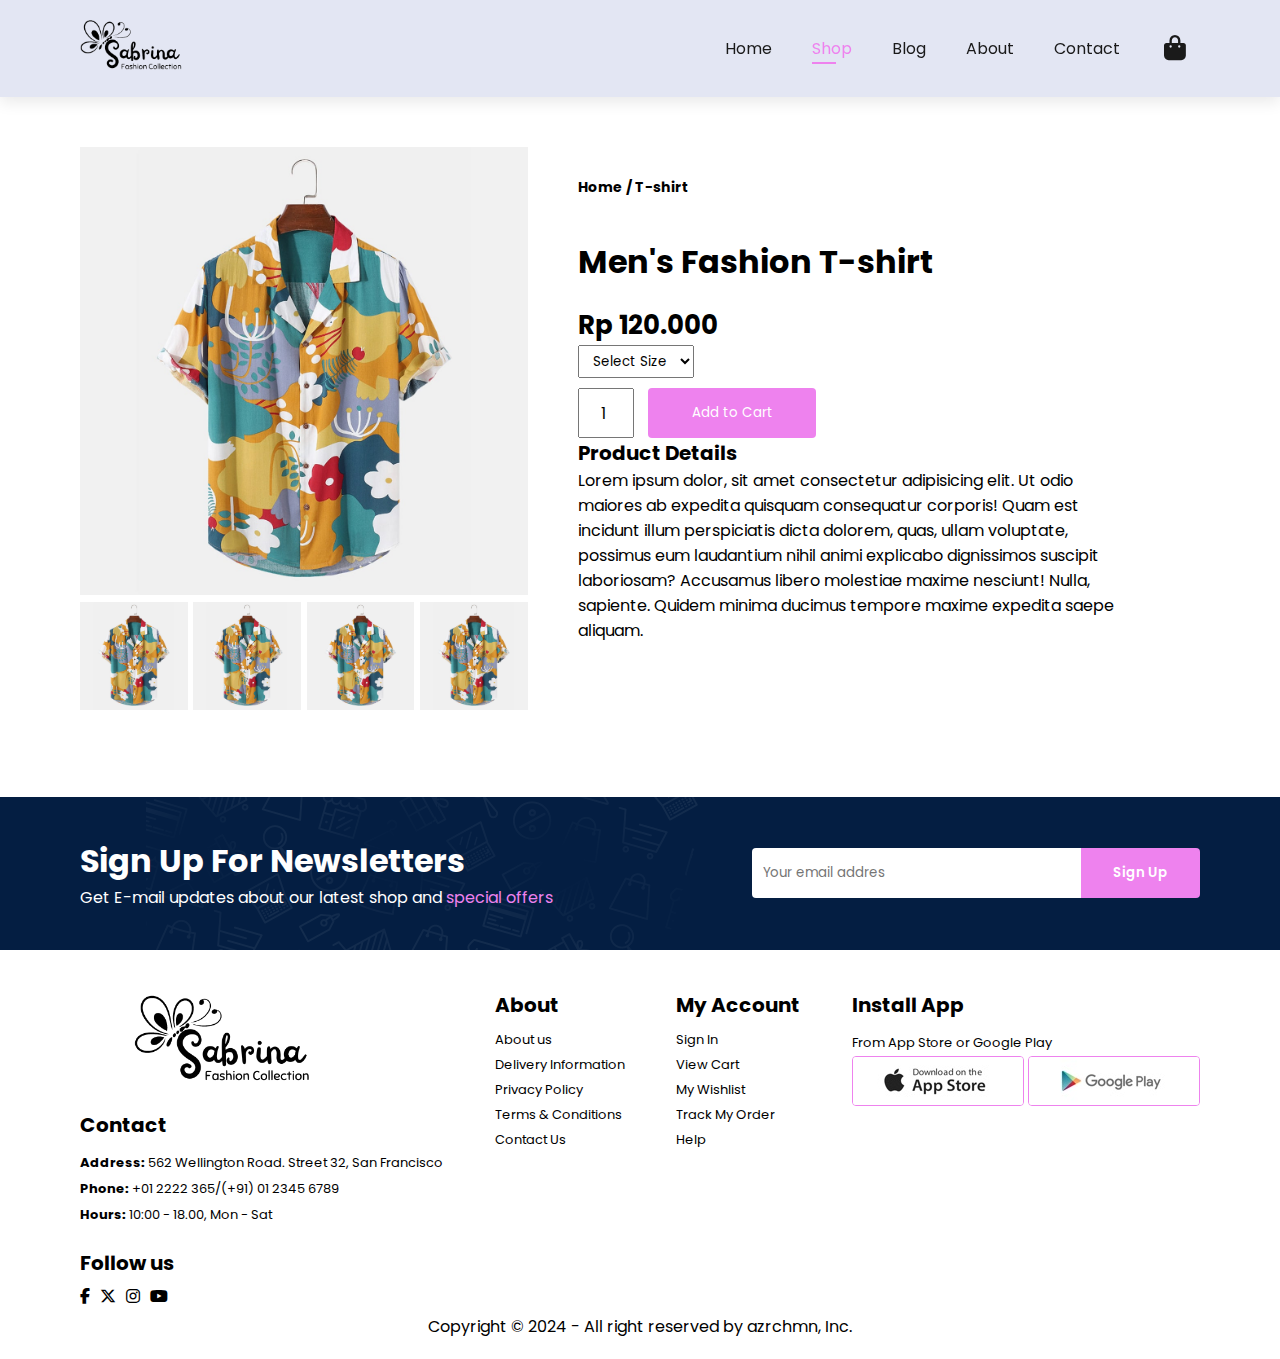
<file: singleProduct.html>
<!DOCTYPE html>
<html lang="en">

<head>
    <meta charset="UTF-8">
    <meta name="viewport" content="width=device-width, initial-scale=1.0">
    <link rel="stylesheet" href="style.css">
    <link rel="stylesheet" href="https://cdnjs.cloudflare.com/ajax/libs/font-awesome/6.6.0/css/all.min.css" />
    <title>Document</title>
</head>

<body>
    <section id="header">
        <a href="#"><img src="assets/img/logo3.png" alt="" width="auto" height="50px"></a>
        <div id="navbar-box">
            <ul id="navbar">
                <li><a class="poppins-medium" href="index.html">Home</a></li>
                <li><a class="poppins-medium active" href="#">Shop</a></li>
                <li><a class="poppins-medium" href="#">Blog</a></li>
                <li><a class="poppins-medium" href="#">About</a></li>
                <li><a class="poppins-medium" href="#">Contact</a></li>
            </ul>
            <a id="close" href="#" style="font-size: 25px;"><i class="fa-solid fa-xmark"></i></a>
            <a id="navbar-icon" class="cart" style="font-size: 25px;" href="#"><i
                    class="fa-solid fa-bag-shopping"></i></a>
        </div>
        <div id="hamburger-menu">
            <a id="navbar-icon" style="font-size: 25px;" href="#"><i class="fa-solid fa-bag-shopping"></i></a>
            <div id="menu">
                <i style="font-size: 25px;" class="fa-solid fa-bars"></i>
            </div>
        </div>
    </section>

    <section id="prodetails">
        <div class="single-pro-image">
            <img src="assets/img/products/f1.jpg" alt="" width="100%" id="mainImg">

            <div class="small-img-group">
                <div class="small-img-col">
                    <img src="assets/img/products/f1.jpg" alt="" width="100%" class="small-img">
                </div>
                <div class="small-img-col">
                    <img src="assets/img/products/f1.jpg" alt="" width="100%" class="small-img">
                </div>
                <div class="small-img-col">
                    <img src="assets/img/products/f1.jpg" alt="" width="100%" class="small-img">
                </div>
                <div class="small-img-col">
                    <img src="assets/img/products/f1.jpg" alt="" width="100%" class="small-img">
                </div>
            </div>
        </div>

        <div class="single-pro-details">
            <h6>Home / T-shirt</h6>
            <h3>Men's Fashion T-shirt</h3>
            <h2>Rp 120.000</h2>
            <select>
                <option>Select Size</option>
                <option>XL</option>
                <option>L</option>
                <option>M</option>
                <option>S</option>
            </select>
            <input type="number" value="1">
            <button>Add to Cart</button>
            <h4>Product Details</h4>
            <span>Lorem ipsum dolor, sit amet consectetur adipisicing elit. Ut odio maiores ab expedita quisquam
                consequatur corporis! Quam est incidunt illum perspiciatis dicta dolorem, quas, ullam voluptate,
                possimus eum laudantium nihil animi explicabo dignissimos suscipit laboriosam? Accusamus libero
                molestiae maxime nesciunt! Nulla, sapiente. Quidem minima ducimus tempore maxime expedita saepe
                aliquam.</span>
        </div>
    </section>

    <section id="newsletter">
        <div class="text">
            <h3>Sign Up For Newsletters</h3>
            <p>Get E-mail updates about our latest shop and <span>special offers</span></p>
        </div>
        <div class="form">
            <input type="text" placeholder="Your email addres">
            <button>Sign Up</button>
        </div>
    </section>

    <footer>
        <div class="col">
            <div class="logo"></div>
            <!-- <img src="assets/img/logo2.png" alt=""> -->
            <h4>Contact</h4>
            <p><strong>Address: </strong>562 Wellington Road. Street 32, San Francisco</p>
            <p><strong>Phone: </strong>+01 2222 365/(+91) 01 2345 6789</p>
            <p><strong>Hours: </strong>10:00 - 18.00, Mon - Sat</p>
            <h4 class="follow">Follow us</h4>
            <div class="logo-sosmed">
                <i class="fa-brands fa-facebook-f"></i>
                <i class="fa-brands fa-x-twitter"></i>
                <i class="fa-brands fa-instagram"></i>
                <i class="fa-brands fa-youtube"></i>
            </div>
        </div>
        <div class="col">
            <h4>About</h4>
            <a href="#">About us</a>
            <a href="#">Delivery Information</a>
            <a href="#">Privacy Policy</a>
            <a href="#">Terms & Conditions</a>
            <a href="#">Contact Us</a>
        </div>
        <div class="col">
            <h4>My Account</h4>
            <a href="#">Sign In</a>
            <a href="#">View Cart</a>
            <a href="#">My Wishlist</a>
            <a href="#">Track My Order</a>
            <a href="#">Help</a>
        </div>
        <div class="col">
            <h4>Install App</h4>
            <p>From App Store or Google Play</p>
            <div class="app">
                <img src="assets/img/pay/app.jpg" alt="App Store">
                <img src="assets/img/pay/play.jpg" alt="Google Play">
            </div>
        </div>
        <div class="copyright">
            <p>Copyright © 2024 - All right reserved by azrchmn, Inc.</p>
        </div>
    </footer>

    <script src="script.js"></script>
</body>

</html>
</file>
<file: style.css>
@import url("https://fonts.googleapis.com/css2?family=Poppins:ital,wght@0,100;0,200;0,300;0,400;0,500;0,600;0,700;0,800;0,900;1,100;1,200;1,300;1,400;1,500;1,600;1,700;1,800;1,900&display=swap");

* {
  margin: 0;
  padding: 0;
  box-sizing: border-box;
  font-family: "Poppins", sans-serif;
}

body {
  width: 100%;
}

h1 {
  font-size: 50px;
}

h2 {
  font-size: 46px;
}

h3 {
  font-size: 32px;
}

h4 {
  font-size: 20px;
}

h5 {
  font-size: 14px;
}

h6 {
  font-size: 14px;
}

p {
  font-size: 16px;
}

/* HEADER SECTION */
#header {
  display: flex;
  justify-content: space-between;
  align-items: center;
  padding: 20px 80px;
  background-color: #e3e6f3;
  box-shadow: 0px 5px 15px rgba(0, 0, 0, 0.09);
  z-index: 999;
  position: sticky;
  top: 0;
}

#navbar-box {
  display: flex;
  justify-content: center;
  align-items: center;
  gap: 10px;
}

#close {
  display: none;
}

#navbar-icon {
  display: flex;
  justify-content: center;
  align-items: center;
  color: #1a1a1a;
  width: 50px;
  height: 50px;
  border-radius: 100px;
  -webkit-border-radius: 100px;
  -moz-border-radius: 100px;
  -ms-border-radius: 100px;
  -o-border-radius: 100px;
  transition: all 0.3s ease-in-out;
  -webkit-transition: all 0.3s ease-in-out;
  -moz-transition: all 0.3s ease-in-out;
  -ms-transition: all 0.3s ease-in-out;
  -o-transition: all 0.3s ease-in-out;
}

#navbar-icon:hover {
  color: white;
  background-color: violet;
}

#navbar {
  display: flex;
  justify-content: center;
  align-items: center;
}

#navbar li {
  list-style: none;
  padding: 0 20px;
  position: relative;
}

#navbar li a {
  text-decoration: none;
  color: #1a1a1a;
  font-size: 16px;
  transition: 0.3s ease-in-out;
  -webkit-transition: 0.3s ease-in-out;
  -moz-transition: 0.3s ease-in-out;
  -ms-transition: 0.3s ease-in-out;
  -o-transition: 0.3s ease-in-out;
}

#navbar li a:hover,
#navbar li a.active {
  color: violet;
}

#navbar li a.active::after,
#navbar li a:hover::after {
  content: "";
  width: 30%;
  height: 2px;
  background-color: violet;
  position: absolute;
  bottom: -3px;
  left: 20px;
}

#hamburger-menu {
  display: none;
}

/* --------------------------------------- */

/* HERO SECTION */
#hero {
  background-image: url(assets/img/hero4.png);
  width: 100%;
  height: 90vh;
  background-size: cover;
  background-position: top 25% right 20%;
  display: flex;
  flex-direction: column;
  justify-content: center;
  align-items: flex-start;
  padding: 0 80px;
}

#hero h4 {
  padding-bottom: 10px;
}

#hero h2 {
  line-height: 54px;
}

#hero h1 {
  line-height: 64px;
  color: violet;
}

#hero p {
  padding-top: 5px;
  padding-bottom: 20px;
}

#hero button {
  background-image: url(assets/img/button.png);
  background-color: transparent;
  background-repeat: no-repeat;
  background-size: contain;
  background-position: center;
  border: none;
  color: violet;
  width: 200px;
  height: 50px;
  cursor: pointer;
}

/* -------------------------------------------- */

/* FEATURE SECTION */
#feature {
  padding: 40px 80px;
  display: flex;
  justify-content: space-between;
  align-items: center;
  flex-wrap: wrap;
}

#feature .fe-box {
  width: 180px;
  text-align: center;
  padding: 25px 15px;
  box-shadow: 0px 0px 20px 10px rgba(0, 0, 0, 0.03);
  border: 1px solid #cce7d0;
  border-radius: 5px;
  -webkit-border-radius: 5px;
  -moz-border-radius: 5px;
  -ms-border-radius: 5px;
  -o-border-radius: 5px;
  margin: 15px 0;
}

#feature .fe-box:hover {
  box-shadow: 0px 0px 20px 15px rgba(70, 62, 211, 0.06);
}

#feature .fe-box h5 {
  display: inline-block;
  padding: 9px 8px 6px 8px;
  line-height: 1;
  border-radius: 5px;
  color: violet;
  background-color: #d1e8f2;
  -webkit-border-radius: 5px;
  -moz-border-radius: 5px;
  -ms-border-radius: 5px;
  -o-border-radius: 5px;
}

#feature .fe-box img {
  width: 100%;
  margin-bottom: 10px;
}

#feature .fe-box:nth-child(2) h5 {
  background-color: #fddde4;
}

#feature .fe-box:nth-child(3) h5 {
  background-color: #cdebbc;
}

#feature .fe-box:nth-child(4) h5 {
  background-color: #cdd4f8;
}

#feature .fe-box:nth-child(5) h5 {
  background-color: #f6dbf6;
}

#feature .fe-box:nth-child(6) h5 {
  background-color: #fff2e5;
}

/* ----------------------------------------- */


/* PRODUCT SECTION */
#product {
  padding: 40px 80px;
  text-align: center;
}

#product .pro-container {
  display: flex;
  justify-content: space-between;
  padding-top: 20px;
  flex-wrap: wrap;
}

#product .pro-card {
  width: 23%;
  min-width: 250px;
  padding: 10px 12px;
  border: 1px solid violet;
  border-radius: 25px;
  -webkit-border-radius: 25px;
  -moz-border-radius: 25px;
  -ms-border-radius: 25px;
  -o-border-radius: 25px;
  cursor: pointer;
  margin: 15px 0px;
  transition: 0.2s ease-in-out;
  -webkit-transition: 0.2s ease-in-out;
  -moz-transition: 0.2s ease-in-out;
  -ms-transition: 0.2s ease-in-out;
  -o-transition: 0.2s ease-in-out;
  position: relative;
}

#product .pro-card:hover {
  box-shadow: 0 0 10px 10px rgba(0, 0, 0, 0.03);

}

#product .pro-card img {
  width: 100%;
  border-radius: 25px;
  -webkit-border-radius: 25px;
  -moz-border-radius: 25px;
  -ms-border-radius: 25px;
  -o-border-radius: 25px;
}

#product .pro-card .desc {
  text-align: start;
  padding: 10px 0px;
}

#product .pro-card .desc span {
  color: #606063;
  font-size: 14px;
}

#product .pro-card .desc h4 {
  color: violet;
}

#product .pro-card .cart {
  width: 40px;
  height: 40px;
  line-height: 40px;
  color: violet;
  background-color: transparent;
  border: 1px solid violet;
  border-radius: 50px;
  -webkit-border-radius: 50px;
  -moz-border-radius: 50px;
  -ms-border-radius: 50px;
  -o-border-radius: 50px;
  position: absolute;
  bottom: 20px;
  right: 13px;
}

#product .pro-card .cart:hover {
  background-color: violet;
  color: white;
}

/* -------------------------------------------------------- */


/* BANNER PRODUCT */
#banner {
  display: flex;
  flex-direction: column;
  justify-content: center;
  align-items: center;
  text-align: center;
  width: 100%;
  height: 40vh;
  margin: 40px 0px;
  color: white;
  background-image: url(assets/img/banner/b2.jpg);
  background-position: center;
  background-size: cover;
}

#banner h4 {
  font-size: 16px;
}

#banner h3 {
  padding: 10px 0;
}

#banner span {
  color: violet;
}

#banner button {
  font-size: 14px;
  font-weight: 600;
  padding: 15px 25px;
  border: none;
  outline: none;
  cursor: pointer;
  border-radius: 5px;
  -webkit-border-radius: 5px;
  -moz-border-radius: 5px;
  -ms-border-radius: 5px;
  -o-border-radius: 5px;
  transition: all 0.3s ease-in-out;
  -webkit-transition: all 0.3s ease-in-out;
  -moz-transition: all 0.3s ease-in-out;
  -ms-transition: all 0.3s ease-in-out;
  -o-transition: all 0.3s ease-in-out;
}

#banner button:hover {
  color: white;
  background-color: violet;
}

/* -------------------------------------------------- */


/* SMALL BANNER SECTION */
#sm-banner {
  display: flex;
  justify-content: space-between;
  flex-wrap: wrap;
  padding: 40px 80px;
}

#sm-banner .banner-box {
  display: flex;
  flex-direction: column;
  justify-content: center;
  align-items: flex-start;
  min-width: 580px;
  height: 50vh;
  padding: 30px;
  color: white;
  background-image: url(assets/img/banner/b17.jpg);
  background-position: center;
  background-size: cover;
}

#sm-banner .banner-box:nth-child(2) {
  background-image: url(assets/img/banner/b10.jpg);
}

#sm-banner .banner-box button {
  color: white;
  border: 1px solid white;
  border-radius: 4px;
  background-color: transparent;
  margin-top: 10px;
  padding: 10px 20px;
  transition: 0.2s ease-in-out;
  -webkit-transition: 0.2s ease-in-out;
  -moz-transition: 0.2s ease-in-out;
  -ms-transition: 0.2s ease-in-out;
  -o-transition: 0.2s ease-in-out;
  -webkit-border-radius: 4px;
  -moz-border-radius: 4px;
  -ms-border-radius: 4px;
  -o-border-radius: 4px;
}

#sm-banner .banner-box button:hover {
  background-color: violet;
  border: 1px solid violet;
}

/* ------------------------------------------------- */


/* EXTRA SMALL BANNER SECTION */
#xs-banner {
  display: flex;
  justify-content: space-between;
  flex-wrap: wrap;
  padding: 0px 80px;
}

#xs-banner .banner-box {
  display: flex;
  flex-direction: column;
  justify-content: center;
  align-items: flex-start;
  min-width: 30%;
  height: 30vh;
  padding: 20px;
  margin-bottom: 20px;
  color: white;
  cursor: pointer;
  background-image: url(assets/img/banner/b7.jpg);
  background-position: center;
  background-size: cover;
}

#xs-banner .banner-box:nth-child(2) {
  background-image: url(assets/img/banner/b4.jpg);
}

#xs-banner .banner-box:nth-child(3) {
  background-image: url(assets/img/banner/b18.jpg);
}

/* ---------------------------------------------------------- */


/* NEWSLETTER SECTION */
#newsletter {
  background-image: url(assets/img/banner/b14.png);
  background-color: #041e42;
  background-repeat: no-repeat;
  background-position: 20% 30%;
  width: 100%;
  display: flex;
  flex-wrap: wrap;
  justify-content: space-between;
  align-items: center;
  margin: 40px 0px 20px 0px;
  padding: 40px 80px;
}

#newsletter .text {
  color: white;
}

#newsletter span {
  color: violet;
}

#newsletter .form {
  display: flex;
  width: 40%;
}

#newsletter input {
  height: 50px;
  width: 100%;
  padding: 0px 10px;
  border: 1px solid transparent;
  outline: none;
  border-radius: 4px;
  -webkit-border-radius: 4px;
  -moz-border-radius: 4px;
  -ms-border-radius: 4px;
  -o-border-radius: 4px;
  border-top-right-radius: 0;
  border-bottom-right-radius: 0;
}

#newsletter button {
  background-color: violet;
  color: white;
  font-weight: 600;
  height: 50px;
  width: 35%;
  padding: 0px 10px;
  cursor: pointer;
  border: 1px solid transparent;
  border-radius: 4px;
  -webkit-border-radius: 4px;
  -moz-border-radius: 4px;
  -ms-border-radius: 4px;
  -o-border-radius: 4px;
  border-top-left-radius: 0;
  border-bottom-left-radius: 0;
}

footer {
  display: flex;
  flex-wrap: wrap;
  justify-content: space-between;
  padding: 20px 80px;
}

footer .col {
  display: flex;
  flex-direction: column;
  align-items: flex-start;
}

footer .col .logo {
  width: 300px;
  height: 120px;
  background-image: url(assets/img/logo2.png);
  background-position: center;
  background-size: cover;
  /* background-color: violet;
  width: 200px;
  height: 100px;
  overflow: hidden;
  display: flex;
  justify-content: center;
  align-items: center; */
}

/* footer .col .logo img {
  background-color: blue;
  max-width: 100%;
  max-height: 100%;
} */

footer .col h4 {
  margin-bottom: 10px;
}

footer .col p {
  font-size: 13px;
  line-height: 2;
}

footer .col a {
  font-size: 13px;
  text-decoration: none;
  color: black;
  padding-bottom: 5px;
}

footer .col a:hover {
  color: violet;
}

footer .col .follow {
  margin-top: 20px;
}

footer .col .logo-sosmed {
  display: flex;
  justify-content: center;
  align-items: center;
}

footer .col .logo-sosmed i {
  padding-right: 10px;
  cursor: pointer;
}

footer .col .logo-sosmed i:hover {
  color: violet;
}

footer .col .app img {
  cursor: pointer;
  border: 1px solid violet;
  border-radius: 4px;
  -webkit-border-radius: 4px;
  -moz-border-radius: 4px;
  -ms-border-radius: 4px;
  -o-border-radius: 4px;
}

footer .copyright {
  display: flex;
  width: 100%;
  justify-content: center;
  align-items: center;
  margin-top: 10px;
}


/* SHOP PAGE */
#page-header {
  background-image: url(assets/img/banner/b1.jpg);
  width: 100%;
  height: 40vh;
  background-size: cover;
  background-position: center;
  display: flex;
  flex-direction: column;
  justify-content: center;
  align-items: center;
  color: white;
}

#pagination {
  text-align: center;
}

#pagination a {
  text-decoration: none;
  background-color: violet;
  padding: 15px 20px;
  color: white;
  font-weight: 600;
  border: 1px solid violet;
  border-radius: 4px;
  -webkit-border-radius: 4px;
  -moz-border-radius: 4px;
  -ms-border-radius: 4px;
  -o-border-radius: 4px;
  transition: 0.2s ease-in-out;
  -webkit-transition: 0.2s ease-in-out;
  -moz-transition: 0.2s ease-in-out;
  -ms-transition: 0.2s ease-in-out;
  -o-transition: 0.2s ease-in-out;
}

#pagination a:hover {
  background-color: transparent;
  border: 1px solid violet;
  color: violet;
}


/* SINGLE PRODUCT */
#prodetails {
  display: flex;
  margin: 10px 0px 20px 0px;
  padding: 40px 80px;
}

#prodetails .single-pro-image {
  width: 40%;
  margin-right: 50px;
}

.small-img-group {
  display: flex;
  justify-content: space-between;
}

.small-img-col {
  flex-basis: 24%;
  cursor: pointer;
}

#prodetails .single-pro-details {
  width: 50%;
  padding-top: 30px;
}

#prodetails .single-pro-details h3 {
  padding: 40px 0px 20px 0px;
}

#prodetails .single-pro-details h2 {
  font-size: 26px;
}

#prodetails .single-pro-details select {
  display: block;
  padding: 5px 10px;
  margin-bottom: 10px;
}

#prodetails .single-pro-details input {
  width: 10%;
  height: 50px;
  padding-left: 10px;
  font-size: 16px;
  margin-right: 10px;
  display: inline-block;
  vertical-align: middle;
  text-align: center;
}

#prodetails .single-pro-details button {
  background-color: violet;
  color: white;
  height: 50px;
  width: 30%;
  padding: 0px 10px;
  border: 1px solid transparent;
  outline: none;
  border-radius: 4px;
  -webkit-border-radius: 4px;
  -moz-border-radius: 4px;
  -ms-border-radius: 4px;
  -o-border-radius: 4px;
}


/* REPONSIBILITY */

@media (min-width:768px) and (max-width:1024px) {

  /* MEDIA QUERY TABLET */
  #hamburger-menu {
    display: flex;
    align-items: center;
    justify-content: center;
    gap: 30px;
    padding: 0 5px;
  }

  #menu {
    padding-top: 7px;
  }

  #navbar-box {
    display: flex;
    flex-direction: column;
    justify-content: flex-start;
    align-items: flex-start;
    background-color: #e3e6f3;
    box-shadow: -20px 0px 25px 20px rgba(0, 0, 0, 0.05);
    position: fixed;
    top: 0;
    right: -300px;
    height: 100vh;
    width: 250px;
    padding: 80px 0 0 20px;
    gap: 0px;
    transition: 0.3s;
    -webkit-transition: 0.3s;
    -moz-transition: 0.3s;
    -ms-transition: 0.3s;
    -o-transition: 0.3s;
  }

  #navbar-icon.cart {
    display: none;
  }

  #close {
    display: block;
    position: absolute;
    top: 30px;
    left: 40px;
    color: #1a1a1a;
  }

  #close:hover {
    color: violet;
  }

  #navbar-box.active {
    right: 0px;
  }

  #navbar {
    display: flex;
    flex-direction: column;
    justify-content: flex-start;
    align-items: flex-start;
    width: 100%;
  }

  #navbar li {
    margin-bottom: 25px;
  }

  #navbar-icon {
    display: flex;
    justify-content: center;
    align-items: center;
    color: #1a1a1a;
    width: 50px;
    height: 50px;
    border-radius: 100px;
    -webkit-border-radius: 100px;
    -moz-border-radius: 100px;
    -ms-border-radius: 100px;
    -o-border-radius: 100px;
    transition: all 0.3s ease-in-out;
    -webkit-transition: all 0.3s ease-in-out;
    -moz-transition: all 0.3s ease-in-out;
    -ms-transition: all 0.3s ease-in-out;
    -o-transition: all 0.3s ease-in-out;
  }

  #hero {
    height: 60vh;
    background-position: top 30% right 30%;
  }

  #sm-banner {
    padding: 40px 0px;
    gap: 20px;
  }

  #sm-banner .banner-box {
    min-width: 100%;
  }

  #xs-banner {
    justify-content: center;
    padding: 0px 0px;
    margin: 20px 0 60px 0px;
  }

  #xs-banner .banner-box {
    width: 30%;
    height: 30vh;
    padding: 20px;
    margin: 0px 10px;
  }

  #newsletter .form {
    margin-top: 10px;
    width: 80%;
  }

  footer {
    padding: 10px 40px;
  }

  footer .col {
    margin-top: 20px;
  }
}

@media (max-width:477px) {
  /* MEDIA QUERY SMARTPHONE */


  #header {
    padding: 30px 20px;
  }

  #hamburger-menu {
    display: flex;
    align-items: center;
    justify-content: center;
    gap: 30px;
    padding: 0 5px;
  }

  #menu {
    padding-top: 7px;
  }

  #navbar-box {
    display: flex;
    flex-direction: column;
    justify-content: flex-start;
    align-items: flex-start;
    background-color: #e3e6f3;
    box-shadow: -20px 0px 25px 20px rgba(0, 0, 0, 0.05);
    position: fixed;
    top: 0;
    right: -400px;
    height: 100vh;
    width: 100vw;
    padding: 80px 0 0 20px;
    gap: 0px;
    transition: 0.3s;
    -webkit-transition: 0.3s;
    -moz-transition: 0.3s;
    -ms-transition: 0.3s;
    -o-transition: 0.3s;
  }

  #navbar-icon.cart {
    display: none;
  }

  #close {
    display: block;
    position: absolute;
    top: 30px;
    right: 40px;
    color: #1a1a1a;
  }

  #close:hover {
    color: violet;
  }

  #navbar-box.active {
    right: 0px;
  }

  #navbar {
    display: flex;
    flex-direction: column;
    justify-content: flex-start;
    align-items: flex-end;
    width: 100%;
    padding-right: 20px;
  }

  #navbar li {
    margin-bottom: 25px;
  }

  #navbar-icon {
    display: flex;
    justify-content: center;
    align-items: center;
    color: #1a1a1a;
    width: 50px;
    height: 50px;
    border-radius: 100px;
    -webkit-border-radius: 100px;
    -moz-border-radius: 100px;
    -ms-border-radius: 100px;
    -o-border-radius: 100px;
    transition: all 0.3s ease-in-out;
    -webkit-transition: all 0.3s ease-in-out;
    -moz-transition: all 0.3s ease-in-out;
    -ms-transition: all 0.3s ease-in-out;
    -o-transition: all 0.3s ease-in-out;
  }

  #hero {
    background-position: top 30% right 30%;
    padding: 0 100px 0px 20px;
  }

  #hero h4 {
    font-size: 16px;
  }

  #hero h2 {
    font-size: 40px;
  }

  #hero h1 {
    font-size: 46px;
  }
  
  #feature {
    justify-content: center;
  }

  #product .pro-container {
    justify-content: center;
  }

  #sm-banner {
    justify-content: center;
    padding: 40px 0px;
    gap: 20px;
  }

  #sm-banner .banner-box {
    min-width: 100%;
  }

  #xs-banner {
    justify-content: center;
    padding: 0px 0px;
    margin: 20px 0 60px 0px;
    gap: 20px;
  }

  #xs-banner .banner-box {
    width: 100%;
    height: 30vh;
    padding: 20px;
    margin: 0px 20px;
  }

  #newsletter {
    padding: 40px 20px;
  }

  #newsletter .text h3 {
    font-size: 26px;
  }

  #newsletter .text p {
    font-size: 14px;
  }

  #newsletter .form {
    margin-top: 10px;
    width: 100%;
  }

  footer {
    padding: 10px 20px;
  }

  footer .col {
    margin-top: 20px;
  }

  footer .col .logo {
    width: 100%;
  }
  footer .col .logo-sosmed {
    gap: 10px;
  }
  footer .col .logo-sosmed i {
    padding-right: 0px;
    cursor: pointer;
  }
}
</file>
